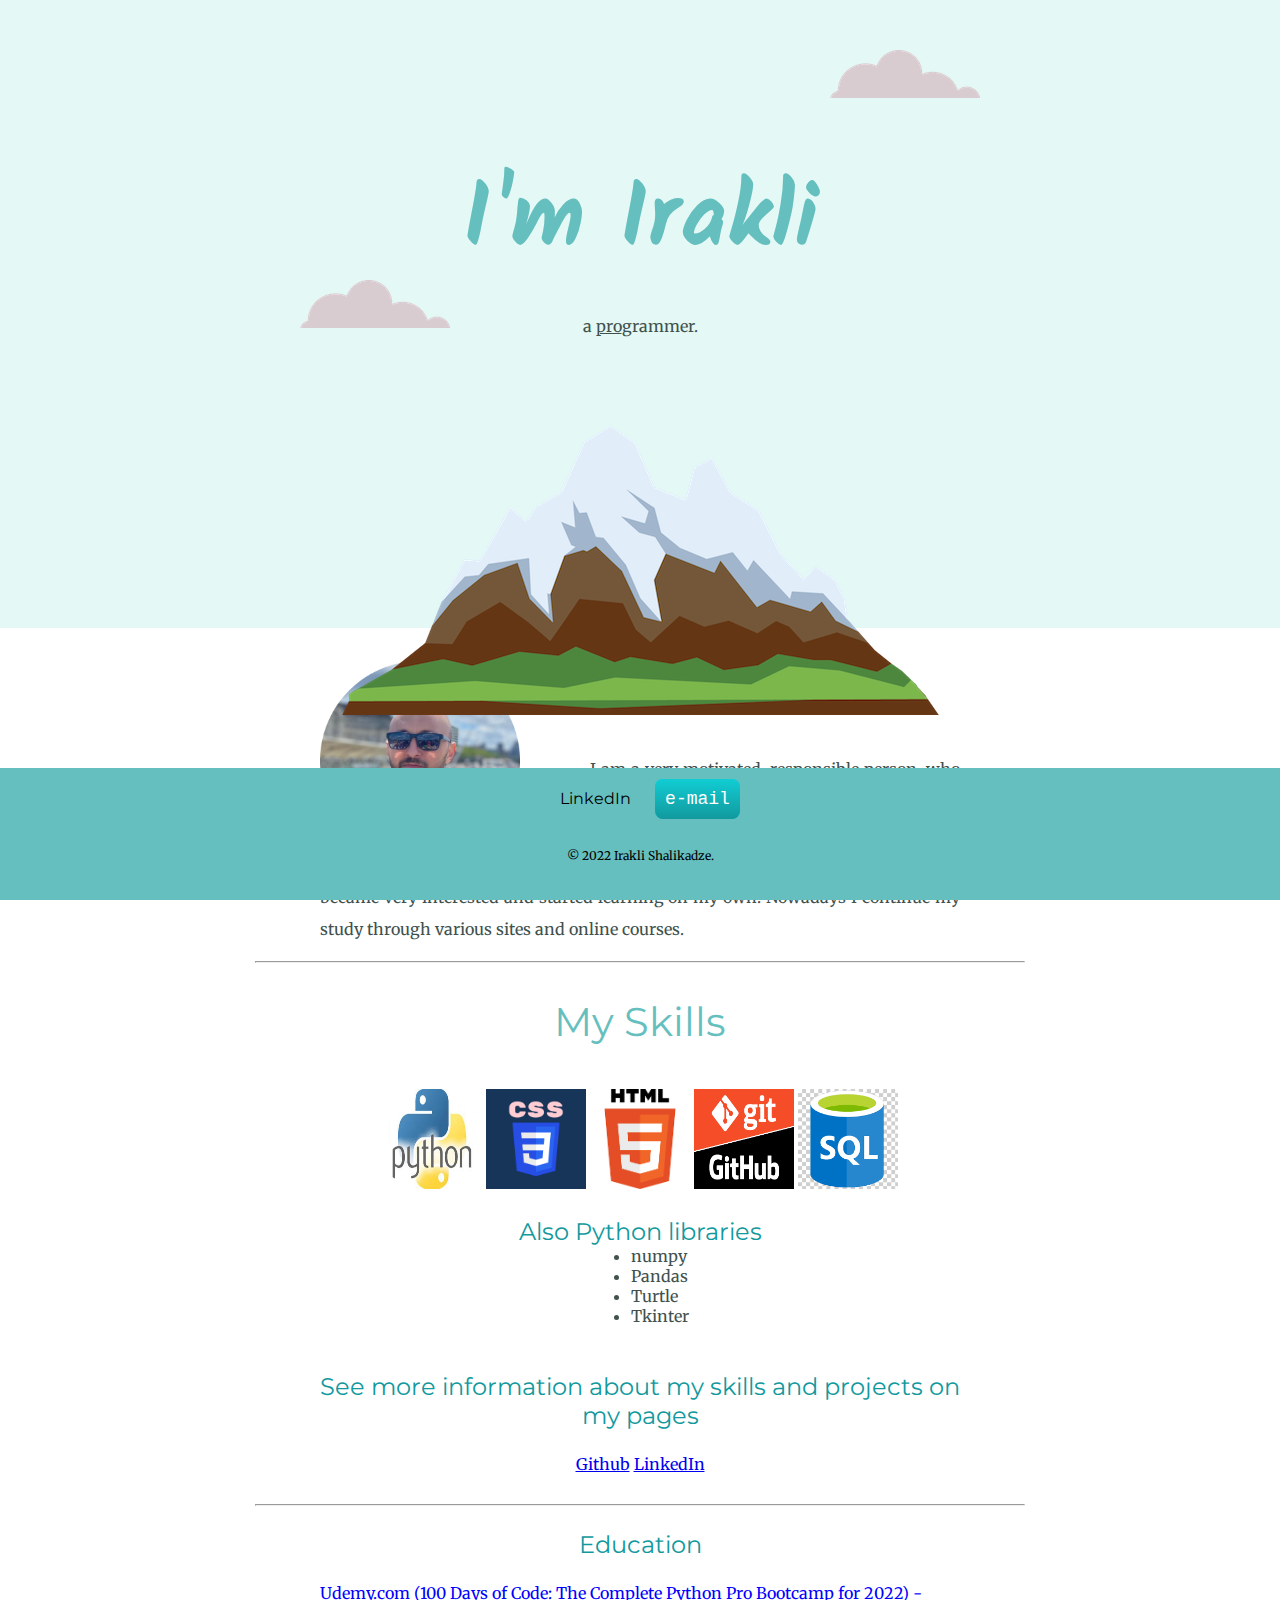
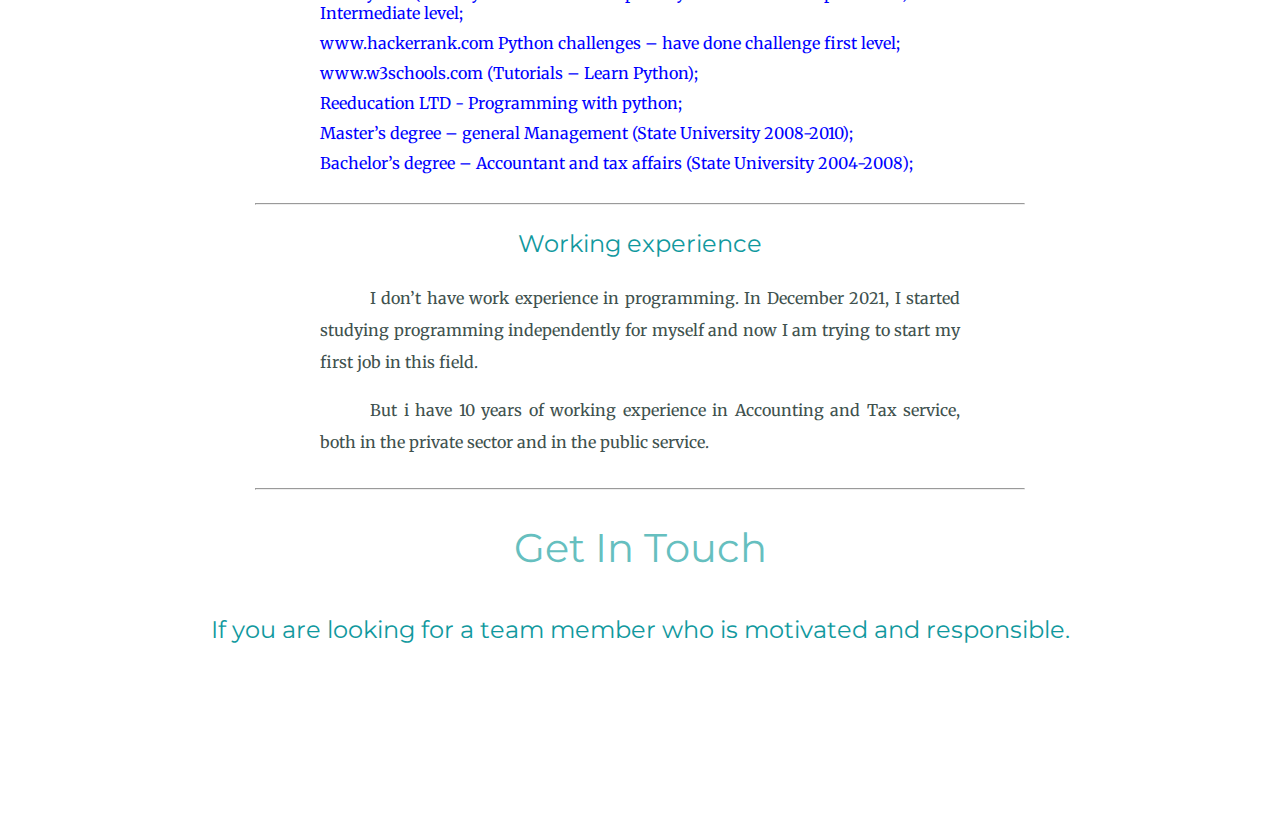
<file: index.html>
<!-- ... -->

<!--
icon - არის შენი გვერდის სახელის გვერდიტ რამე სურათი რომ დაადო
div არის ცალკე ელემენტის გამოყოფა რაზეც როგორც ცალკე ჯგუფს ისე შევუცვლით სტილს.
span არის  inlane ელემენტი. ვნახო სავარჯიშოს ფაილში
link ფონტისთვის დავაკოპირე გუგლი ფონტის საიტიდან
 -->



<!DOCTYPE html>
<html lang="en" dir="ltr">
  <head>
    <meta charset="utf-8">
    <title>Irakli shalikadze</title>
    <link rel="stylesheet" href="css\styles.css">
    <link rel="icon" href="favicon.ico">
    <link rel="preconnect" href="https://fonts.googleapis.com"><link rel="preconnect" href="https://fonts.gstatic.com" crossorigin><link href="https://fonts.googleapis.com/css2?family=Kalam&family=Merriweather&family=Montserrat&display=swap" rel="stylesheet">
  </head>
  <body>
    <div class="top-conteiner">
      <img class="top-cloud"src="images\cloud.png" alt="cloud-img">
      <h1>I'm Irakli</h1>
      <p>a <span class="pro">pro</span>grammer.</p>
      <img class="bottom-cloud"src="images\cloud.png" alt="cloud-img">
      <img src="images\mountain.png" alt="mountain-img">
    </div>


    <div class="middle-container">
      <div class="profile">
        <img class="my-foto" src="images\my-foto.png" alt="foto">
        <h2>Hello.</h2>
        <p class="big-txt">I am a very motivated, responsible person, who can work in a team
           as well as make decisions independently and take responsibility for
            their results. What about programming, in December 2021, I became very
             interested and started learning on my own. Nowadays I continue my
              study through various sites and online courses. </p>
      </div>
      <hr>
      <div class="skills">
        <h2>My Skills</h2>
        <div class="skill-row">
          <img class="skill-image" src="images\python2.jpg" alt="foto-python">
          <img class="skill-image" src="images\css.png" alt="foto-css">
          <img class="skill-image" src="images\html.png" alt="foto-html">
          <img class="skill-image" src="images\git-github.png" alt="foto-git">
          <img class="skill-image" src="images\sql.png" alt="foto-sql">
          <h3 class="also-python-laibreries">Also Python libraries</h3>
            <ul>
              <li>numpy</li>
              <li>Pandas</li>
              <li>Turtle</li>
              <li>Tkinter</li>
            </ul>
        </div>
        <div class="skill-row">
          <h3 class="head-margins">See more information about my skills and projects on my pages</h3>
          <a href="https://github.com/iraklishalikadze">Github</a>
          <a href="https://www.linkedin.com/in/irakli-shalikadze-213645138/">LinkedIn</a>
        </div>
        <hr>
        <div class="skill-row">
          <h3 class="head-margins"> Education</h3>
          <a class="education" href="https://www.udemy.com/course/100-days-of-code/">Udemy.com (100 Days of Code: The Complete Python Pro Bootcamp for 2022) - Intermediate level;</a>
          <a class="education" href="https://www.hackerrank.com/ishalikadze">www.hackerrank.com Python challenges – have done challenge first level;</a>
          <a class="education" href="https://www.w3schools.com/python/default.asp">www.w3schools.com (Tutorials – Learn Python);</a>
          <a class="education" href="https://reeducate.space/#/">Reeducation LTD - Programming with python;</a>
          <a class="education" href="https://www.bsu.edu.ge/?lang=en">Master’s degree – general Management (State University 2008-2010);</a>
          <a class="education" href="https://www.bsu.edu.ge/?lang=en">Bachelor’s degree – Accountant and tax affairs (State University 2004-2008);</a>
        </div>
        <hr>
        <div class="skill-row">
          <h3 class="head-margins">Working experience</h3>
          <p class="big-txt">I don’t have work experience in programming. In December 2021, I started studying programming independently for myself and now I am trying to start my first job in this field.</p>
          <p class="big-txt">But i have 10 years of working experience in Accounting and Tax service, both in the private sector and in the public service.</p>
        </div>
      </div>
      <hr>
      <div class="contact-me">
        <h2>Get In Touch</h2>
        <h3 class="head-margins">If you are looking for a team member who is motivated and responsible.</h3>
      </div>
    </div>

    <div class="bottom-container">
      <a class="footer-link" href="https://www.linkedin.com/in/irakli-shalikadze-213645138/">LinkedIn</a>
      <a class="btn" href="mailto:irakli.shalikadze@gmail.com">e-mail</a>
      <p class="end-line">© 2022 Irakli Shalikadze.</p>
    </div>
  </body>
</html>
</file>
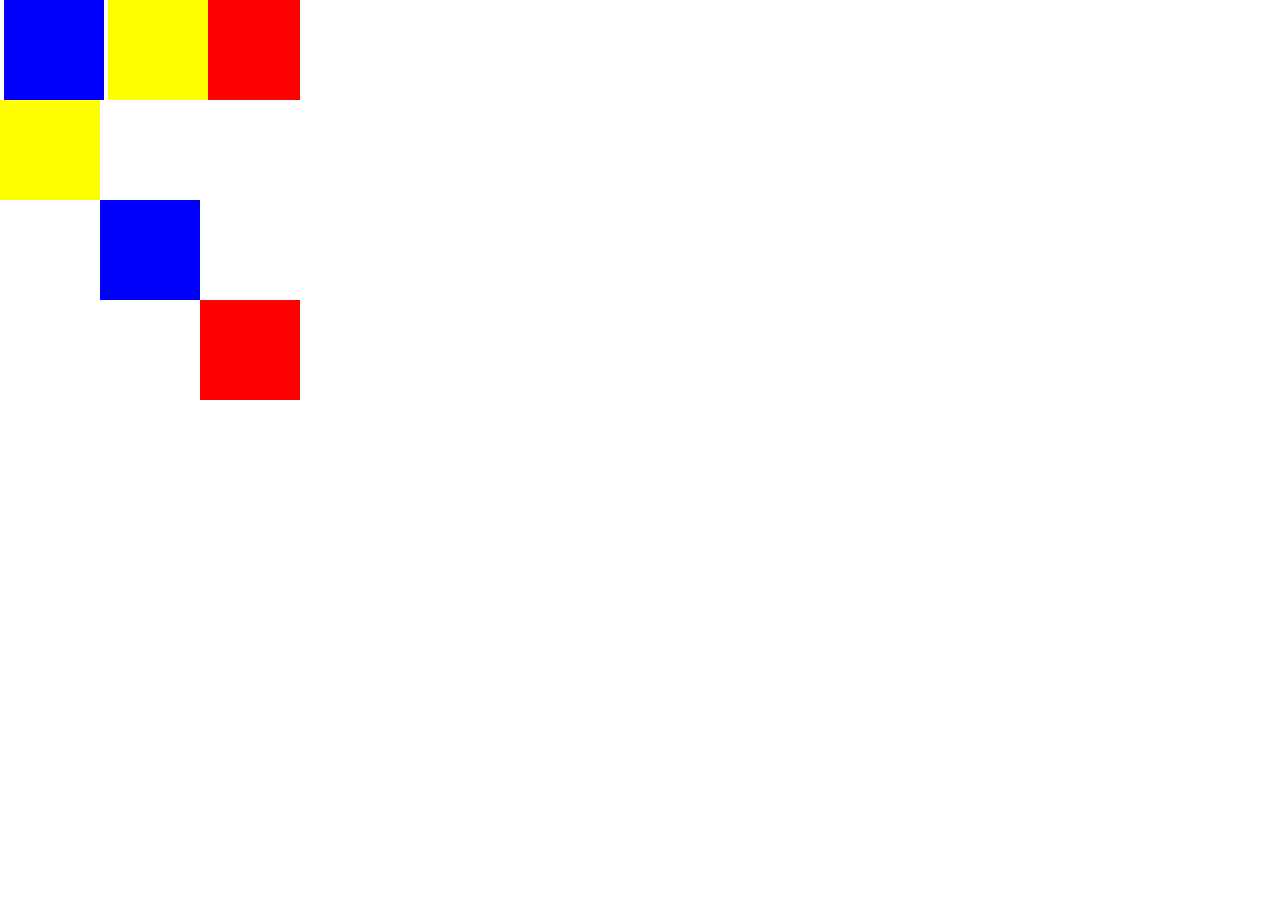
<file: exercise22.html>
<!DOCTYPE html>
<html lang="en" dir="ltr">
  <head>
    <meta charset="utf-8">
    <title>222</title>
    <link rel="stylesheet" href="exercise222.css">
  </head>
  <body>
    <div class="red"></div>
    <div class="blue"></div>
    <div class="yellow"></div>
    <div class="red2"></div>
    <div class="blue2"></div>
    <div class="yellow2"></div>
  </body>
</html>
</file>
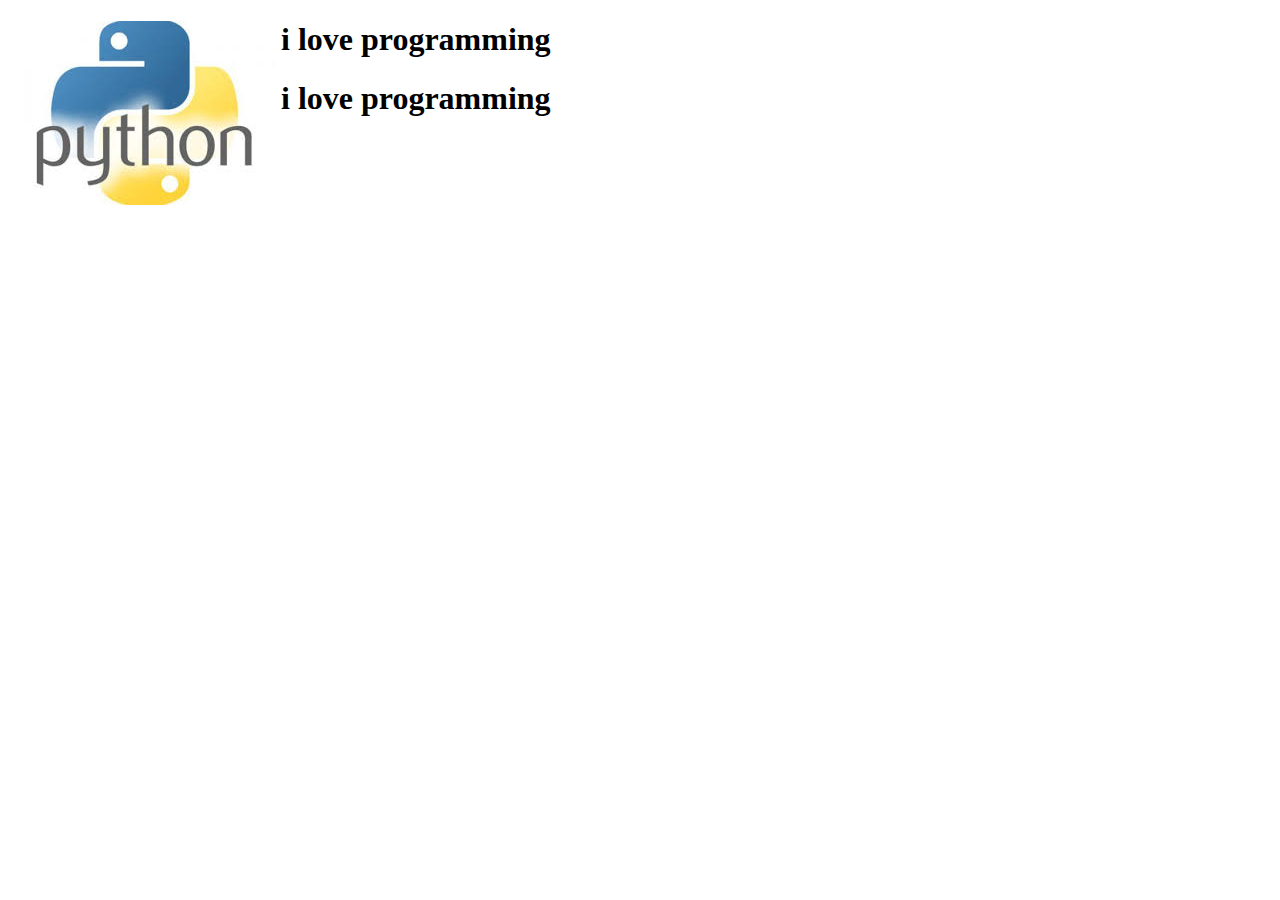
<file: exercise33.html>
<!DOCTYPE html>
<html lang="en" dir="ltr">
  <head>
    <meta charset="utf-8">
    <title></title>
    <link rel="stylesheet" href="exercise33.css">
  </head>
  <body>
    <img src="images\python2.jpg" alt="foto">
    <h1>i love programming</h1>
    <h1>i love programming</h1>

  </body>
</html>
</file>
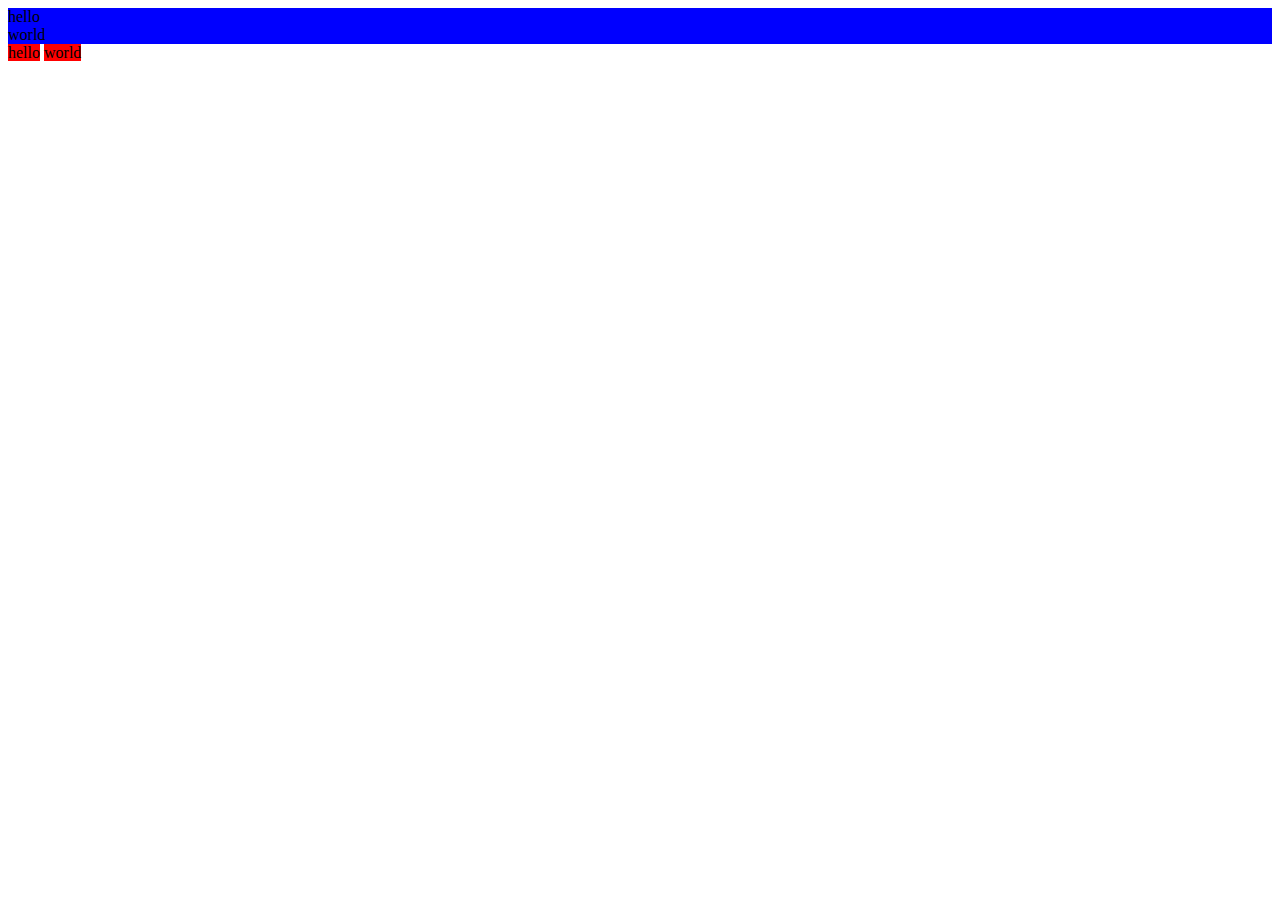
<file: exercises.html>
<!-- ... -->
<!--
span არის ტექსტში რაღაც ნაწილი ცალკე კლასად რომ გამოყო რომ მერე იმ ნაწილს შეუცვალო ფორმა
ასევე ეს ელემენტი არის inlane ელემენტი ანუ იმავე ხაზზე რჩება მიუხედავად იმისა რამოდენიმე რომ შევქმნათ ცალკე
ხაზეპზე მაინც ერთ ხაზზე გვიჩვენებს ყველას, განსხვავებით პარაგრაფისგან. პარაგრაფი და h-ები არის block დისპლაი ელემენტი, ანუ ცალკე ხაზებადაა.
ასევე შეგვიძლია პარაგრაფიც გავაკეთოთ ინლაინ ელემენტად css-დან.
 -->

<!DOCTYPE html>
<html lang="en" dir="ltr">
  <head>
    <meta charset="utf-8">
    <title>exercises</title>
    <link rel="stylesheet" href="css/exercises.css">
  </head>
  <body>
    <span>hello</span>
    <span>world</span>

    <p>hello</p>
    <p>world</p>


  </body>
</html>
</file>
<file: exercise222.css>
/*position: relative არის ფუნქცია რომელიც გვაძლევს საშუალებას გადავაადგილოთ ელემენტები, ამის შემდეგ იწერება =
ფუნქცია left, right, top და bottom და მივუწერთ რამდენი პიქსელი დაიტოვოს margini (სიცარიელე) მარცხნიდან  lefT: 200px (ანუ -
გაიწევა მარჯვნივ არსებული პოზიციიდან);
ასევე position-ს აქვს absolute ელემენტიც, position: absolute ამის მიხედვით უკვე რომელ მხარესაც მივუთითებთ იმ მხარეს საზღვრიდან
დაიტოვებს margin-ს ანუ დაშორებას, ანუ lefT: 200px გაწევს ობიექტს მარცხნივ ხაზამდე 200 პიქსელის დაშორებით (მშობელი ელემენტისგან აშორებს, მაგრამ
მშობელ ელემენტს ამ დროს უნდა მივანიჭოთ position: relative ).
ასევე აქვს position-ს fix ელემენტი რაც ნიშნავს რომ ამ ელემენტს რა ადგილასაც განვათავსებთ ეკრანზე სულ იქ იქნება როცა ცამოსქროლავ ეკრანს
ეს ელემენტი მოყვება ყველგან იგივე ადგილას, ანუ არ რჩება ეკრანის გარეთ ეს ელემენტი, მაგალითად სათაური.
anjelas 44 გაკვეთილი, 7-8 თავი*/


body{
  margin: 0px;
}
.red{
  background-color: red;
  width: 100px;
  height: 100px;
  display: inline-block;
  position: relative;
  left: 200px;
}

.blue{
  background-color: blue;
  width: 100px;
  height: 100px;
  display: inline-block;
  position: relative;
  right: 100px;
}

.yellow{
  background-color: yellow;
  width: 100px;
  height: 100px;
  display: inline-block;
  position: relative;
  right: 100px;
}


.red2{
  background-color: red;
  width: 100px;
  height: 100px;
  position: absolute;
  left: 200px;
  top: 300px;

}

.blue2{
  background-color: blue;
  width: 100px;
  height: 100px;
  position: absolute;
  top: 200px;
  left: 100px;
}

.yellow2{
  background-color: yellow;
  width: 100px;
  height: 100px;
  position: absolute;
  top: 100px;
}
</file>
<file: exercise33.css>
/*
float: left; სურათის მარცხენა მხარეს დასვამს ტექსტს.
*/


img{
  float: left;
}
</file>
<file: css/exercises.css>
/*
display  ანუ პარაგრაფი გადავაკეთეთ ინლაინ ელემენტად, ერთ ხაზზე რომ დაიწეროს ყველა პარაგრაფი და არა ცალკ ცალკე-
ასევე სპან ელემენტი არის ინლაინ დისპლეი და შეგვიძლია block დისპლეით გადაკეთება, ანუ ცალკ ცალკე ხაზზე რომ დაიწეროს.
display-ს აქვს ოთხი ელემენტი block-ანუ ცალკე ხაზებად, inline ანუ ერთ ხაზზე, inline-block ესეც ერთხაზზე მაგრამ არა პარაგრაფის და h ელემენტებზე, -
ანუ div-ებზე და სხვა ბლოკებზე გამოიყენება და none - არის ამ პარაგრაფს საიტზე არ გამოაჩენს, ამის გაკეთება ასევე შეიძლება, რომ არ გამოჩნდეს -
საიტზე visibility:hidden: -ის მეშვეობით ოღონდ ამ ელემენტის ადგილას სიცარიელეს დატოვებს საიტზე
განსხვავებით display:none; -ს გან.
უდემის კურსის ანჯელას 44-ე დღის 6-ე ნაწილია ამის შესახებ დაწვრილებით.

*/


p{
  background-color: red;
  width: 100px;
  display: inline;
}

span{
  background-color: blue;
  display: block;
}
</file>
